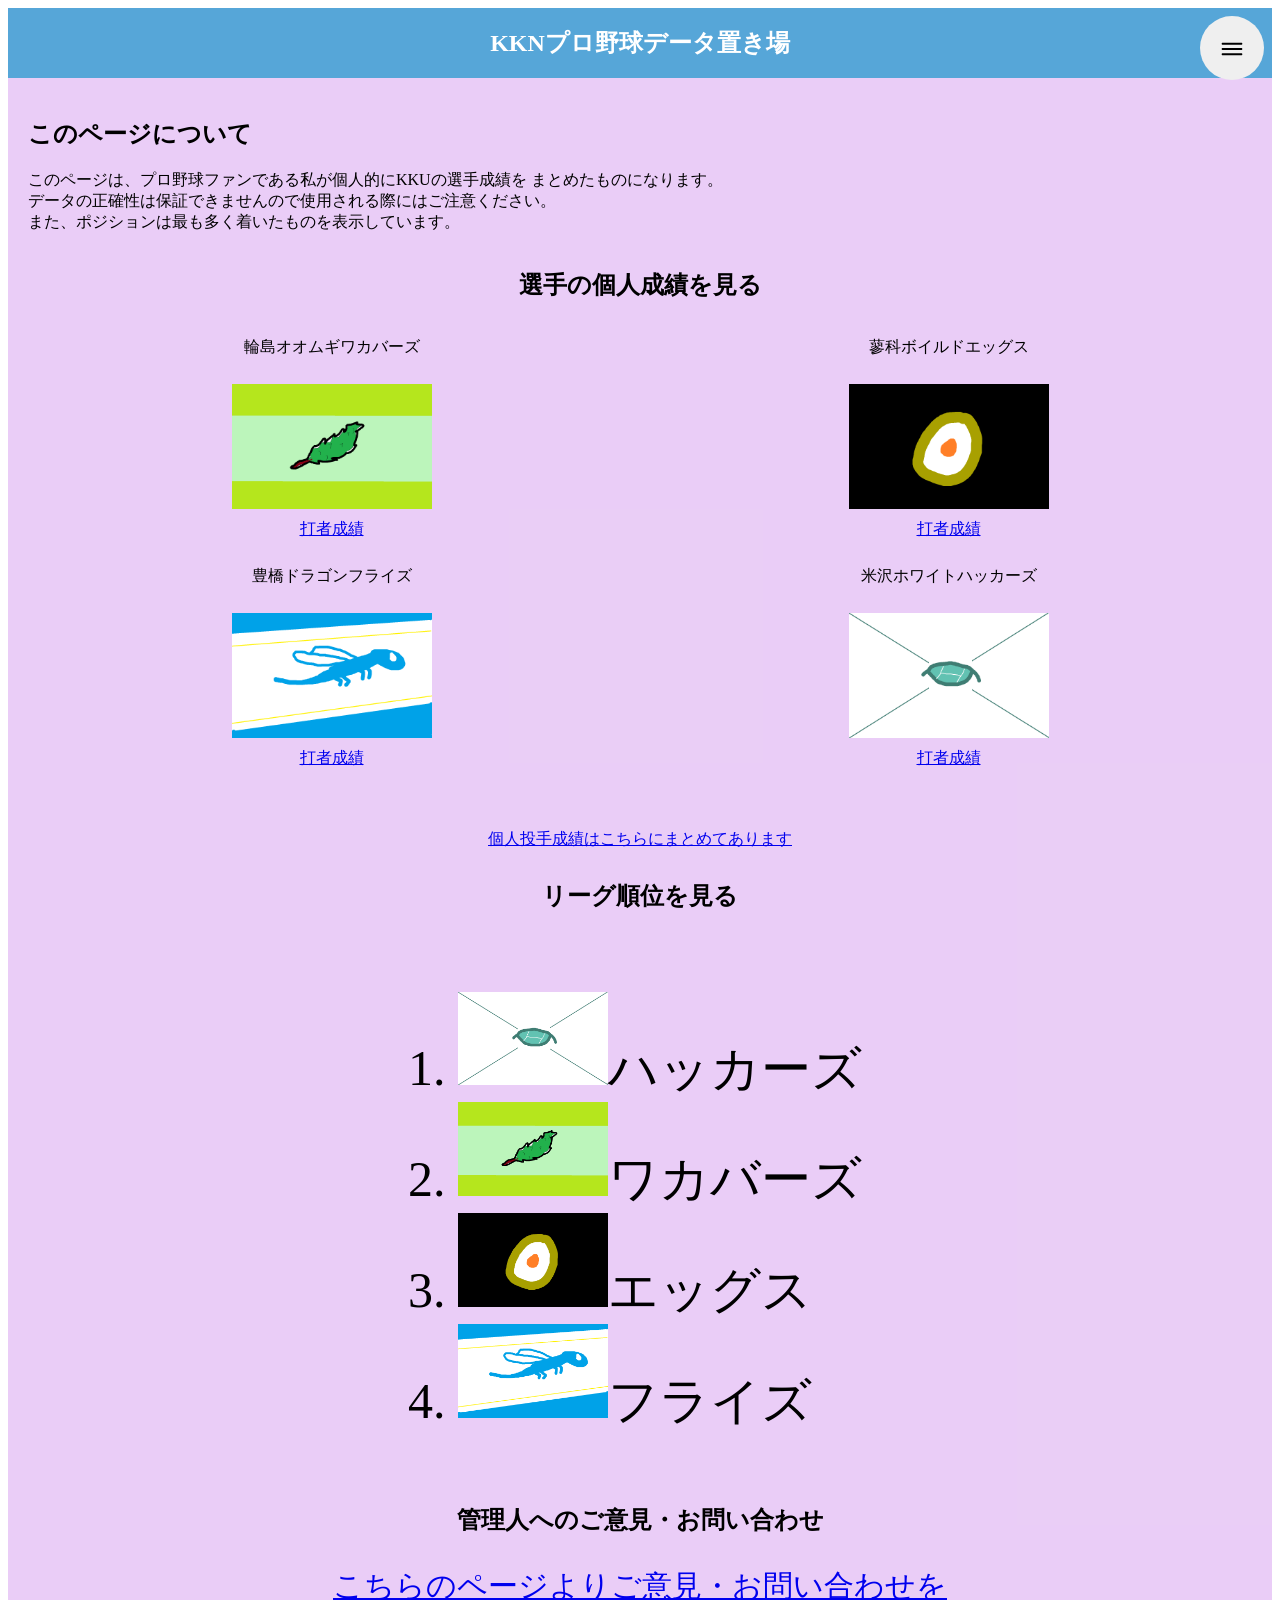
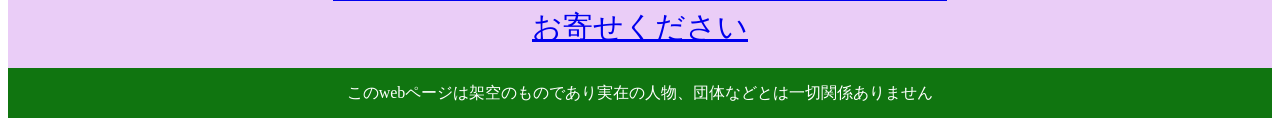
<file: index.html>
<!DOCTYPE html>
<html lang="ja">
<head>
  <meta charset="UTF-8">
  <meta name="viewport" content="width=device-width, initial-scale=1.0">
  <title>最終課題-0</title>
  <link rel="stylesheet" href="./CSS/style.css">
  <script src="./JS/script.js" defer></script>
</head>
<body>
  <section class="header">
    <h1 class="header-title">KKNプロ野球データ置き場</h1>
  </section>
  <div id="loading">
  <p>loading...</p>
</div>
<div id="loading-screen"></div>
  <section class="hero">
      <nav>
      <button id="menu-open" class="btn-menu">
        <svg height="24" viewBox="0 0 24 24" width="24" xmlns="http://www.w3.org/2000/svg">
          <title>メニューを開く</title>
          <path clip-rule="evenodd" d="m4.25 8c0-.41421.33579-.75.75-.75h14c.4142
          0 .75.33579.75.75s-.3358.75-.75.75h-14c-.41421
           0-.75-.33579-.75-.75zm0 4c0-.4142.33579-.75.75-.75h14c.4142
           0 .75.3358.75.75s-.3358.75-.75.75h-14c-.41421
            0-.75-.3358-.75-.75zm.75 3.25c-.41421 0-.75.3358-.75.75s.33579.75.75.75h14c.4142
            0 .75-.3358.75-.75s-.3358-.75-.75-.75z" fill-rule="evenodd"/>
        </svg>
      </button>
      <div id="menu-panel">
        <button id="menu-close" class="btn-menu">
          <svg height="24" viewBox="0 0 24 24" width="24" xmlns="http://www.w3.org/2000/svg">
            <title>メニューを閉じる</title>
            <path clip-rule="evenodd" d="m7.53033 6.46967c-.29289-.29289-.76777-.29289-1.06066
             0s-.29289.76777 0 1.06066l4.46963 4.46967-4.46963 4.4697c-.29289.2929-.29289.7677
              0 1.0606s.76777.2929 1.06066 0l4.46967-4.4696 4.4697 4.4696c.2929.2929.7677.2929
               1.0606 0s.2929-.7677 0-1.0606l-4.4696-4.4697 4.4696-4.46967c.2929-.29289.2929-.76777
                0-1.06066s-.7677-.29289-1.0606 0l-4.4697 4.46963z" fill-rule="evenodd"/>
          </svg>
        </button>
        <ul class="menu-list">
          <li><a href="#AAAAA">このページについて</a></li>
          <li><a href="#BBBBB">選手の個人成績を見る</a></li>
          <li><a href="#CCCCC">リーグ順位を見る</a></li>
          <li><a href="#DDDDD">管理人へのご意見・お問い合わせ</a></li>
        </ul>
      </div>
     </nav>
    <h1 class="hero-title" id="AAAAA">このページについて</h1>
    <p class="hero-text">このページは、プロ野球ファンである私が個人的にKKUの選手成績を
      まとめたものになります。<br>データの正確性は保証できませんので使用される際にはご注意ください。
      <br>また、ポジションは最も多く着いたものを表示しています。
    </p>
    <div class="kyuudan">
    <h1 class="kyuudan-title" id="BBBBB">選手の個人成績を見る</h1>
    <p id="kyuudan-name">輪島オオムギワカバーズ</p>
    <p id="kyuudan-name">蓼科ボイルドエッグス</p>
    <img id="kyuudan-hata" src="./IMG/オオムギワカバーズ.png" alt="ワカバーズ">
    <img id="kyuudan-hata" src="./IMG/ボイルドエッグス.png" alt="エッグス">
    <a id="kyuudan-link" href="./page1.html">打者成績</a>
    <a id="kyuudan-link" href="./page2.html">打者成績</a>
    <p id="kyuudan-name">豊橋ドラゴンフライズ</p>
    <p id="kyuudan-name">米沢ホワイトハッカーズ</p>
    <img id="kyuudan-hata" src="./IMG/ドラゴンフライズ.png" alt="フライズ">
    <img id="kyuudan-hata" src="./IMG/ホワイトハッカーズ.png" alt="ハッカーズ">
    <a id="kyuudan-link" href="./page3.html">打者成績</a>
    <a id="kyuudan-link" href="./page4.html">打者成績</a>
    <a id="toukyuu-link" href="./page5.html">個人投手成績はこちらにまとめてあります</a>
    </div>
    <div class="riigu">
      <h1 class="riigu-title" id="CCCCC">リーグ順位を見る</h1>
      <ol class="riigu-juni">
        <li><img id="riigu-hata" src="./IMG/ホワイトハッカーズ.png" alt="ハッカーズ">ハッカーズ</li>
        <li><img id="riigu-hata" src="./IMG/オオムギワカバーズ.png" alt="ワカバーズ">ワカバーズ</li>
        <li><img id="riigu-hata" src="./IMG/ボイルドエッグス.png" alt="エッグス">エッグス</li>
        <li><img id="riigu-hata" src="./IMG/ドラゴンフライズ.png" alt="フライズ">フライズ</li>
      </ol>
    </div>
    <div class="otoiawase">
      <h1 class="otoiawase-title" id="DDDDD">管理人へのご意見・お問い合わせ</h1>
      <a class="otoiawase-link" href="./page6.html">こちらのページよりご意見・お問い合わせを<br>お寄せください</a>
    </div>
  </section>
  <section class="footer">
    <p class="footer-text">この​webページは​架空の​ものであり実在の​人物、​団体などとは​一切関係​ありません</p>
  </section>
</body>
</html>
</file>
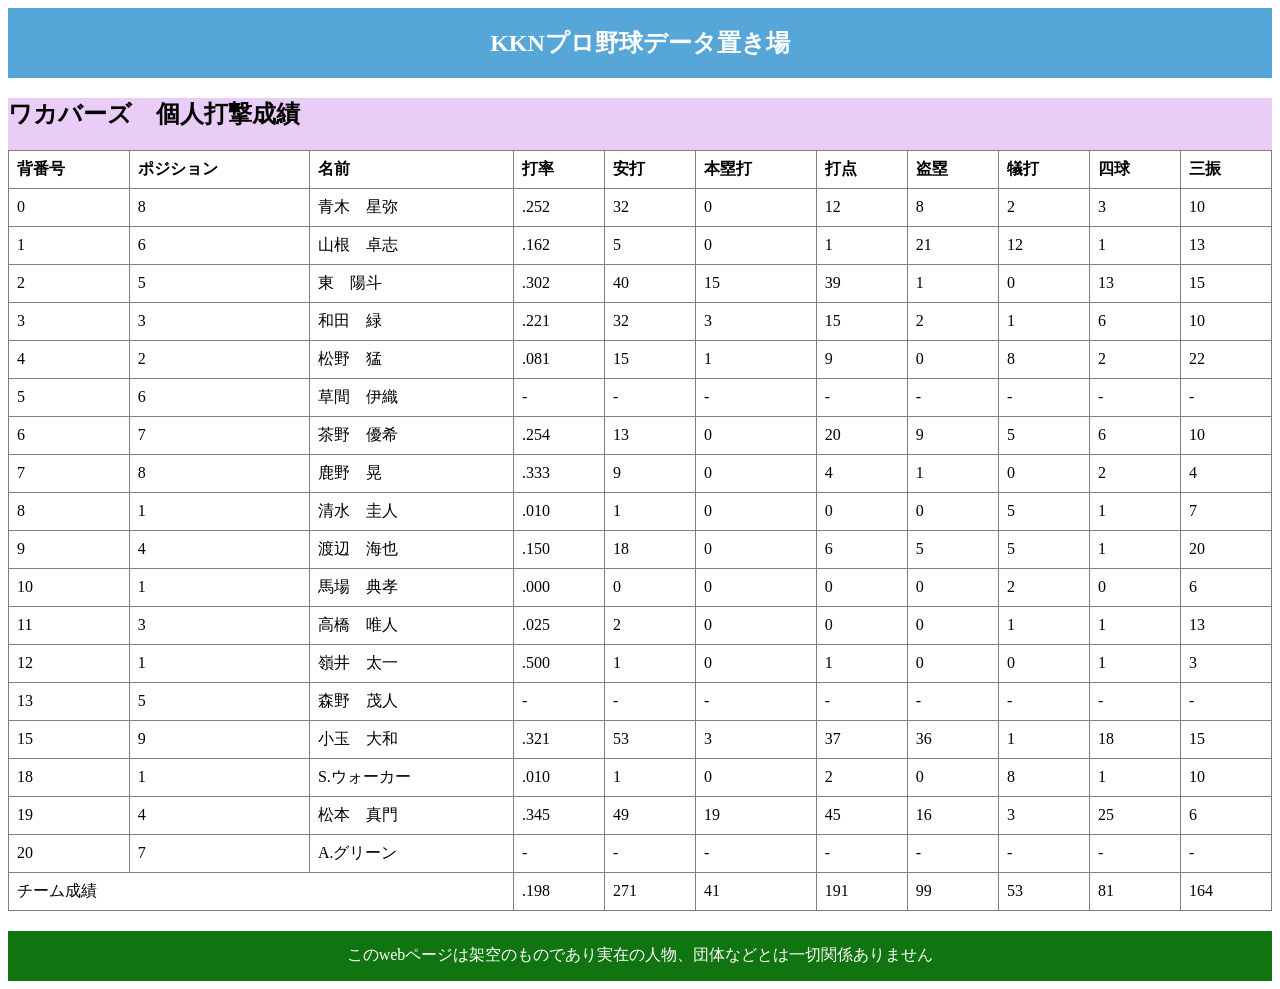
<file: page1.html>
<!DOCTYPE html>
<html lang="ja">
<head>
  <meta charset="UTF-8">
  <meta name="viewport" content="width=device-width, initial-scale=1.0">
  <title>最終課題-1</title>
  <link rel="stylesheet" href="./CSS/style1.css">
  <script src="./JS/script1.js" defer></script>
</head>
<body>
    <section class="header">
    <a class="jamp-main" href="./index.html">
    <h1 class="header-title">KKNプロ野球データ置き場</h1>
    </a>
  </section>
    <section class="hero">
      <h1 class="page1-title">ワカバーズ　個人打撃成績</h1>
      <table id="sort-hyou">
    <thead>
      <tr>
        <th id="th" data-sort="number">背番号</th>
        <th id="th" data-sort="number">ポジション</th>
        <th>名前</th>
        <th id="th" data-sort="number">打率</th>
        <th id="th" data-sort="number">安打</th>
        <th id="th" data-sort="number">本塁打</th>
        <th id="th" data-sort="number">打点</th>
        <th id="th" data-sort="number">盗塁</th>
        <th id="th" data-sort="number">犠打</th>
        <th id="th" data-sort="number">四球</th>
        <th id="th" data-sort="number">三振</th>
      </tr>
    </thead>
    <tbody>
      <tr>
        <td>0</td>
        <td>8</td>
        <td>青木　星弥</td>
        <td>.252</td>
        <td>32</td>
        <td>0</td>
        <td>12</td>
        <td>8</td>
        <td>2</td>
        <td>3</td>
        <td>10</td>
      </tr>
            <tr>
        <td>1</td>
        <td>6</td>
        <td>山根　卓志</td>
        <td>.162</td>
        <td>5</td>
        <td>0</td>
        <td>1</td>
        <td>21</td>
        <td>12</td>
        <td>1</td>
        <td>13</td>
      </tr>
            <tr>
        <td>2</td>
        <td>5</td>
        <td>東　陽斗</td>
        <td>.302</td>
        <td>40</td>
        <td>15</td>
        <td>39</td>
        <td>1</td>
        <td>0</td>
        <td>13</td>
        <td>15</td>
      </tr>
      <tr>
        <td>3</td>
        <td>3</td>
        <td>和田　緑</td>
        <td>.221</td>
        <td>32</td>
        <td>3</td>
        <td>15</td>
        <td>2</td>
        <td>1</td>
        <td>6</td>
        <td>10</td>
      </tr>
      <tr>
        <td>4</td>
        <td>2</td>
        <td>松野　猛</td>
        <td>.081</td>
        <td>15</td>
        <td>1</td>
        <td>9</td>
        <td>0</td>
        <td>8</td>
        <td>2</td>
        <td>22</td>
      </tr>
      <tr>
        <td>5</td>
        <td>6</td>
        <td>草間　伊織</td>
        <td>-</td>
        <td>-</td>
        <td>-</td>
        <td>-</td>
        <td>-</td>
        <td>-</td>
        <td>-</td>
        <td>-</td>
      </tr>
      <tr>
        <td>6</td>
        <td>7</td>
        <td>茶野　優希</td>
        <td>.254</td>
        <td>13</td>
        <td>0</td>
        <td>20</td>
        <td>9</td>
        <td>5</td>
        <td>6</td>
        <td>10</td>
      </tr>
        <tr>
        <td>7</td>
        <td>8</td>
        <td>鹿野　晃</td>
        <td>.333</td>
        <td>9</td>
        <td>0</td>
        <td>4</td>
        <td>1</td>
        <td>0</td>
        <td>2</td>
        <td>4</td>
      </tr>
      <tr>
        <td>8</td>
        <td>1</td>
        <td>清水　圭人</td>
        <td>.010</td>
        <td>1</td>
        <td>0</td>
        <td>0</td>
        <td>0</td>
        <td>5</td>
        <td>1</td>
        <td>7</td>
      </tr>
      <tr>
        <td>9</td>
        <td>4</td>
        <td>渡辺　海也</td>
        <td>.150</td>
        <td>18</td>
        <td>0</td>
        <td>6</td>
        <td>5</td>
        <td>5</td>
        <td>1</td>
        <td>20</td>
      </tr>
      <tr>
        <td>10</td>
        <td>1</td>
        <td>馬場　典孝</td>
        <td>.000</td>
        <td>0</td>
        <td>0</td>
        <td>0</td>
        <td>0</td>
        <td>2</td>
        <td>0</td>
        <td>6</td>
      </tr>
        <tr>
        <td>11</td>
        <td>3</td>
        <td>高橋　唯人</td>
        <td>.025</td>
        <td>2</td>
        <td>0</td>
        <td>0</td>
        <td>0</td>
        <td>1</td>
        <td>1</td>
        <td>13</td>
      </tr>
        <tr>
        <td>12</td>
        <td>1</td>
        <td>嶺井　太一</td>
        <td>.500</td>
        <td>1</td>
        <td>0</td>
        <td>1</td>
        <td>0</td>
        <td>0</td>
        <td>1</td>
        <td>3</td>
      </tr>
        <tr>
        <td>13</td>
        <td>5</td>
        <td>森野　茂人</td>
        <td>-</td>
        <td>-</td>
        <td>-</td>
        <td>-</td>
        <td>-</td>
        <td>-</td>
        <td>-</td>
        <td>-</td>
      </tr>
      <tr>
        <td>15</td>
        <td>9</td>
        <td>小玉　大和</td>
        <td>.321</td>
        <td>53</td>
        <td>3</td>
        <td>37</td>
        <td>36</td>
        <td>1</td>
        <td>18</td>
        <td>15</td>
      </tr>
      <tr>
        <td>18</td>
        <td>1</td>
        <td>S.ウォーカー</td>
        <td>.010</td>
        <td>1</td>
        <td>0</td>
        <td>2</td>
        <td>0</td>
        <td>8</td>
        <td>1</td>
        <td>10</td>
      </tr>
      <tr>
        <td>19</td>
        <td>4</td>
        <td>松本　真門</td>
        <td>.345</td>
        <td>49</td>
        <td>19</td>
        <td>45</td>
        <td>16</td>
        <td>3</td>
        <td>25</td>
        <td>6</td>
      </tr>
      <tr>
        <td>20</td>
        <td>7</td>
        <td>A.グリーン</td>
        <td>-</td>
        <td>-</td>
        <td>-</td>
        <td>-</td>
        <td>-</td>
        <td>-</td>
        <td>-</td>
        <td>-</td>
      </tr>
    </tbody>
    <tfoot>
      <tr class="total-row">
        <td colspan="3">チーム成績</td>
        <td id="avg-rate">-</td>
        <td id="sum-hits">-</td>
        <td id="sum-hr">-</td>
        <td id="sum-rbi">-</td>
        <td id="sum-sb">-</td>
        <td id="sum-sh">-</td>
        <td id="sum-bb">-</td>
        <td id="sum-so">-</td>
      </tr>
    </tfoot>
  </table>
  </section>
  <section class="footer">
    <p class="footer-text">この​webページは​架空の​ものであり実在の​人物、​団体などとは​一切関係​ありません</p>
  </section>
</body>
</html>
</file>
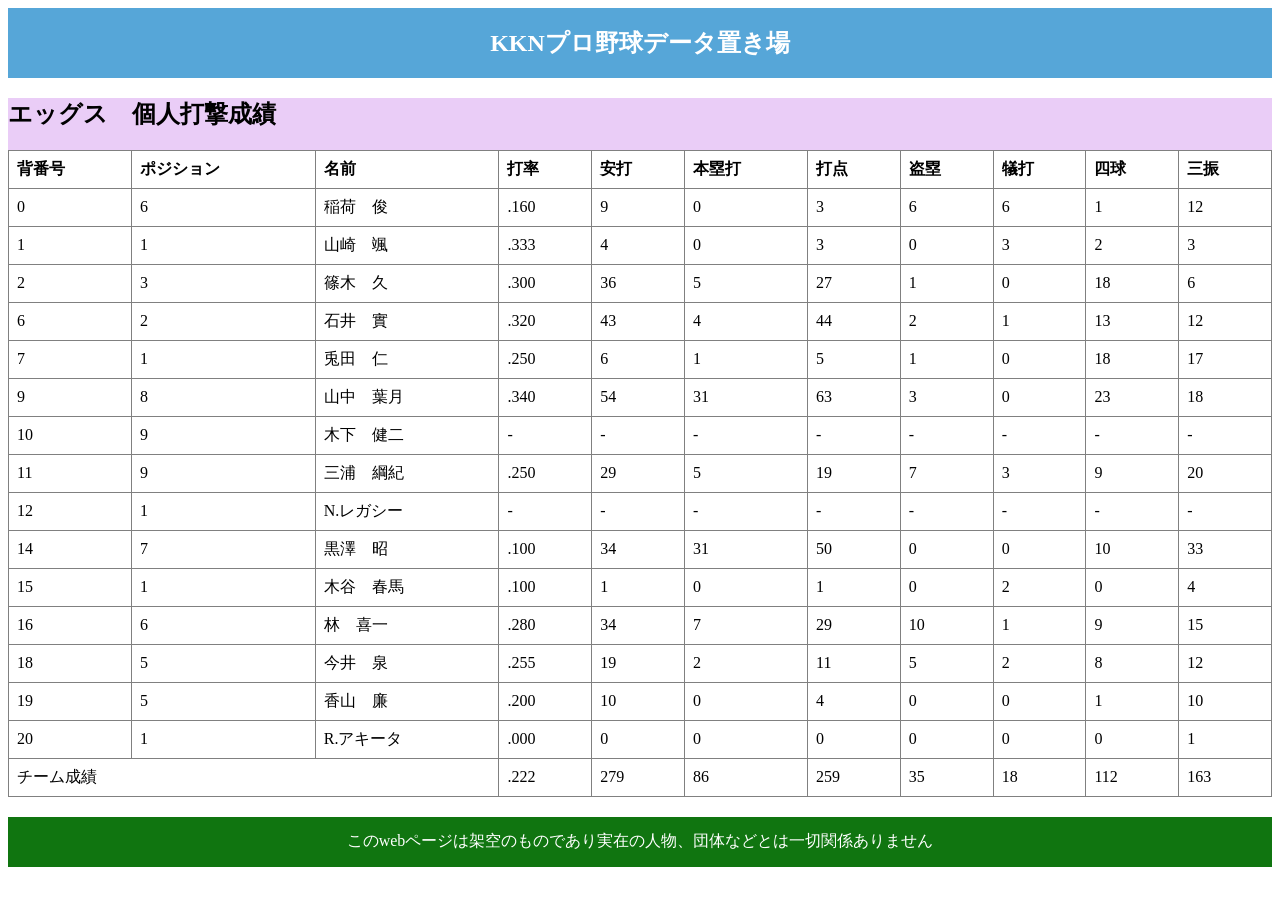
<file: page2.html>
<!DOCTYPE html>
<html lang="ja">
<head>
  <meta charset="UTF-8">
  <meta name="viewport" content="width=device-width, initial-scale=1.0">
  <title>最終課題-2</title>
  <link rel="stylesheet" href="./CSS/style1.css">
  <script src="./JS/script1.js" defer></script>
</head>
<body>
    <section class="header">
    <a class="jamp-main" href="./index.html">
    <h1 class="header-title">KKNプロ野球データ置き場</h1>
    </a>
  </section>
    <section class="hero">
      <h1 class="page1-title">エッグス　個人打撃成績</h1>
    <table id="sort-hyou">
    <thead>
      <tr>
        <th id="th" data-sort="number">背番号</th>
        <th id="th" data-sort="number">ポジション</th>
        <th>名前</th>
        <th id="th" data-sort="number">打率</th>
        <th id="th" data-sort="number">安打</th>
        <th id="th" data-sort="number">本塁打</th>
        <th id="th" data-sort="number">打点</th>
        <th id="th" data-sort="number">盗塁</th>
        <th id="th" data-sort="number">犠打</th>
        <th id="th" data-sort="number">四球</th>
        <th id="th" data-sort="number">三振</th>
      </tr>
    </thead>
    <tbody>
      <tr>
        <td>0</td>
        <td>6</td>
        <td>稲荷　俊</td>
        <td>.160</td>
        <td>9</td>
        <td>0</td>
        <td>3</td>
        <td>6</td>
        <td>6</td>
        <td>1</td>
        <td>12</td>
      </tr>
      <tr>
        <td>1</td>
        <td>1</td>
        <td>山崎　颯</td>
        <td>.333</td>
        <td>4</td>
        <td>0</td>
        <td>3</td>
        <td>0</td>
        <td>3</td>
        <td>2</td>
        <td>3</td>
      </tr>
      <tr>
        <td>2</td>
        <td>3</td>
        <td>篠木　久</td>
        <td>.300</td>
        <td>36</td>
        <td>5</td>
        <td>27</td>
        <td>1</td>
        <td>0</td>
        <td>18</td>
        <td>6</td>
      </tr>
      <tr>
        <td>6</td>
        <td>2</td>
        <td>石井　實</td>
        <td>.320</td>
        <td>43</td>
        <td>4</td>
        <td>44</td>
        <td>2</td>
        <td>1</td>
        <td>13</td>
        <td>12</td>
      </tr>
      <tr>
        <td>7</td>
        <td>1</td>
        <td>兎田　仁</td>
        <td>.250</td>
        <td>6</td>
        <td>1</td>
        <td>5</td>
        <td>1</td>
        <td>0</td>
        <td>18</td>
        <td>17</td>
      </tr>
      <tr>
        <td>9</td>
        <td>8</td>
        <td>山中　葉月</td>
        <td>.340</td>
        <td>54</td>
        <td>31</td>
        <td>63</td>
        <td>3</td>
        <td>0</td>
        <td>23</td>
        <td>18</td>
      </tr>
      <tr>
        <td>10</td>
        <td>9</td>
        <td>木下　健二</td>
        <td>-</td>
        <td>-</td>
        <td>-</td>
        <td>-</td>
        <td>-</td>
        <td>-</td>
        <td>-</td>
        <td>-</td>
      </tr>
      <tr>
        <td>11</td>
        <td>9</td>
        <td>三浦　綱紀</td>
        <td>.250</td>
        <td>29</td>
        <td>5</td>
        <td>19</td>
        <td>7</td>
        <td>3</td>
        <td>9</td>
        <td>20</td>
      </tr>
      <tr>
        <td>12</td>
        <td>1</td>
        <td>N.レガシー</td>
        <td>-</td>
        <td>-</td>
        <td>-</td>
        <td>-</td>
        <td>-</td>
        <td>-</td>
        <td>-</td>
        <td>-</td>
      </tr>
      <tr>
        <td>14</td>
        <td>7</td>
        <td>黒澤　昭</td>
        <td>.100</td>
        <td>34</td>
        <td>31</td>
        <td>50</td>
        <td>0</td>
        <td>0</td>
        <td>10</td>
        <td>33</td>
      </tr>
        <tr>
        <td>15</td>
        <td>1</td>
        <td>木谷　春馬</td>
        <td>.100</td>
        <td>1</td>
        <td>0</td>
        <td>1</td>
        <td>0</td>
        <td>2</td>
        <td>0</td>
        <td>4</td>
      </tr>
      <tr>
        <td>16</td>
        <td>6</td>
        <td>林　喜一</td>
        <td>.280</td>
        <td>34</td>
        <td>7</td>
        <td>29</td>
        <td>10</td>
        <td>1</td>
        <td>9</td>
        <td>15</td>
      </tr>
      <tr>
        <td>18</td>
        <td>5</td>
        <td>今井　泉</td>
        <td>.255</td>
        <td>19</td>
        <td>2</td>
        <td>11</td>
        <td>5</td>
        <td>2</td>
        <td>8</td>
        <td>12</td>
      </tr>
      <tr>
        <td>19</td>
        <td>5</td>
        <td>香山　廉</td>
        <td>.200</td>
        <td>10</td>
        <td>0</td>
        <td>4</td>
        <td>0</td>
        <td>0</td>
        <td>1</td>
        <td>10</td>
      </tr>
      <tr>
        <td>20</td>
        <td>1</td>
        <td>R.アキータ</td>
        <td>.000</td>
        <td>0</td>
        <td>0</td>
        <td>0</td>
        <td>0</td>
        <td>0</td>
        <td>0</td>
        <td>1</td>
      </tr>
    </tbody>
    <tfoot>
      <tr class="total-row">
        <td colspan="3">チーム成績</td>
        <td id="avg-rate">-</td>
        <td id="sum-hits">-</td>
        <td id="sum-hr">-</td>
        <td id="sum-rbi">-</td>
        <td id="sum-sb">-</td>
        <td id="sum-sh">-</td>
        <td id="sum-bb">-</td>
        <td id="sum-so">-</td>
      </tr>
    </tfoot>
  </table>
  </section>
  <section class="footer">
    <p class="footer-text">この​webページは​架空の​ものであり実在の​人物、​団体などとは​一切関係​ありません</p>
  </section>
</body>
</html>
</file>
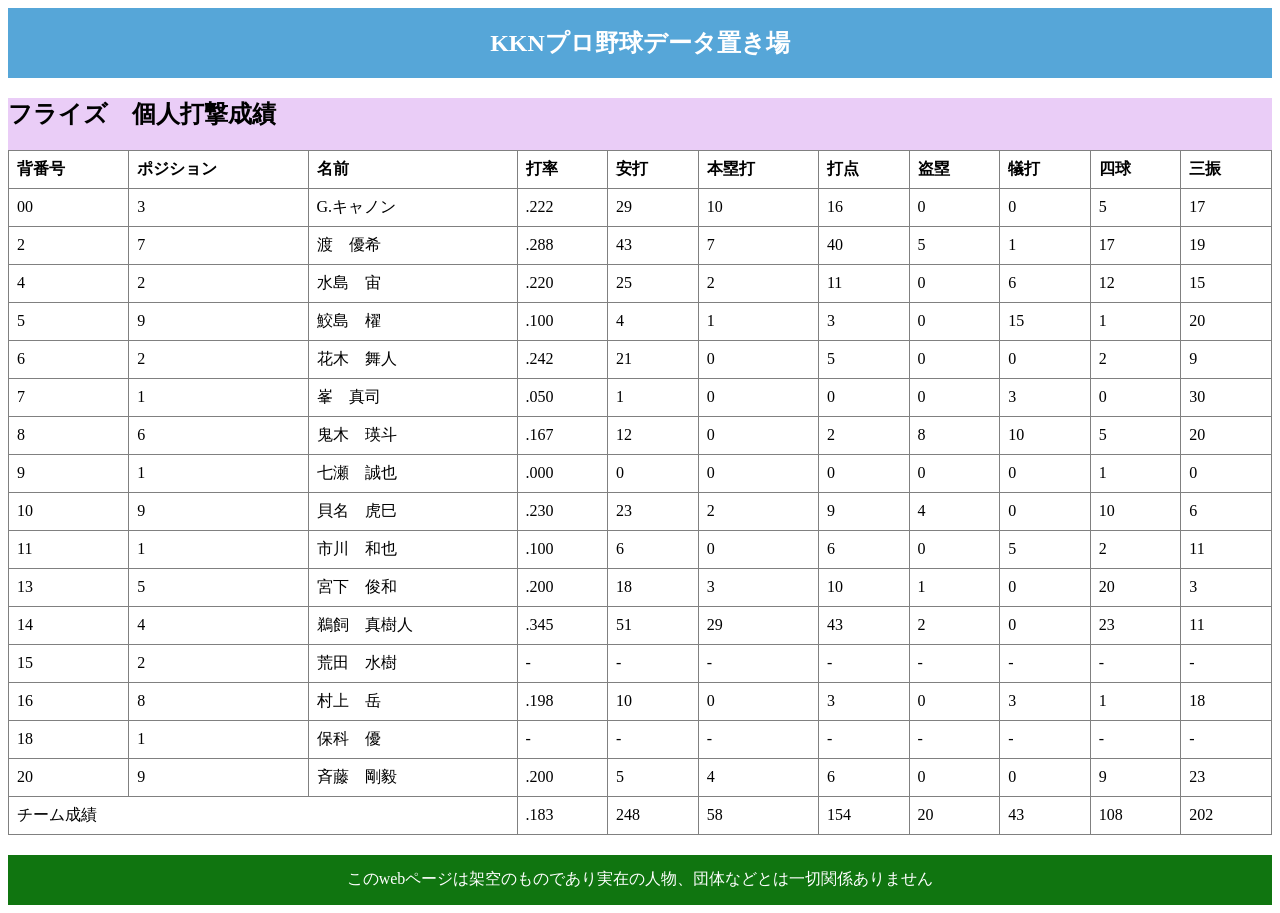
<file: page3.html>
<!DOCTYPE html>
<html lang="ja">
<head>
  <meta charset="UTF-8">
  <meta name="viewport" content="width=device-width, initial-scale=1.0">
  <title>最終課題-3</title>
  <link rel="stylesheet" href="./CSS/style1.css">
  <script src="./JS/script1.js" defer></script>
</head>
<body>
    <section class="header">
    <a class="jamp-main" href="./index.html">
    <h1 class="header-title">KKNプロ野球データ置き場</h1>
    </a>
  </section>
    <section class="hero">
      <h1 class="page1-title">フライズ　個人打撃成績</h1>
    <table id="sort-hyou">
    <thead>
      <tr>
        <th id="th" data-sort="number">背番号</th>
        <th id="th" data-sort="number">ポジション</th>
        <th>名前</th>
        <th id="th" data-sort="number">打率</th>
        <th id="th" data-sort="number">安打</th>
        <th id="th" data-sort="number">本塁打</th>
        <th id="th" data-sort="number">打点</th>
        <th id="th" data-sort="number">盗塁</th>
        <th id="th" data-sort="number">犠打</th>
        <th id="th" data-sort="number">四球</th>
        <th id="th" data-sort="number">三振</th>
      </tr>
    </thead>
    <tbody>
      <tr>
        <td>00</td>
        <td>3</td>
        <td>G.キャノン</td>
        <td>.222</td>
        <td>29</td>
        <td>10</td>
        <td>16</td>
        <td>0</td>
        <td>0</td>
        <td>5</td>
        <td>17</td>
      </tr>
      <tr>
        <td>2</td>
        <td>7</td>
        <td>渡　優希</td>
        <td>.288</td>
        <td>43</td>
        <td>7</td>
        <td>40</td>
        <td>5</td>
        <td>1</td>
        <td>17</td>
        <td>19</td>
      </tr>
      <tr>
        <td>4</td>
        <td>2</td>
        <td>水島　宙</td>
        <td>.220</td>
        <td>25</td>
        <td>2</td>
        <td>11</td>
        <td>0</td>
        <td>6</td>
        <td>12</td>
        <td>15</td>
        </tr>
        <tr>
        <td>5</td>
        <td>9</td>
        <td>鮫島　櫂</td>
        <td>.100</td>
        <td>4</td>
        <td>1</td>
        <td>3</td>
        <td>0</td>
        <td>15</td>
        <td>1</td>
        <td>20</td>
        </tr>
        <tr>
        <td>6</td>
        <td>2</td>
        <td>花木　舞人</td>
        <td>.242</td>
        <td>21</td>
        <td>0</td>
        <td>5</td>
        <td>0</td>
        <td>0</td>
        <td>2</td>
        <td>9</td>
      </tr>
      <tr>
        <td>7</td>
        <td>1</td>
        <td>峯　真司</td>
        <td>.050</td>
        <td>1</td>
        <td>0</td>
        <td>0</td>
        <td>0</td>
        <td>3</td>
        <td>0</td>
        <td>30</td>
      </tr>
      <tr>
        <td>8</td>
        <td>6</td>
        <td>鬼木　瑛斗</td>
        <td>.167</td>
        <td>12</td>
        <td>0</td>
        <td>2</td>
        <td>8</td>
        <td>10</td>
        <td>5</td>
        <td>20</td>
      </tr>
      <tr>
        <td>9</td>
        <td>1</td>
        <td>七瀬　誠也</td>
        <td>.000</td>
        <td>0</td>
        <td>0</td>
        <td>0</td>
        <td>0</td>
        <td>0</td>
        <td>1</td>
        <td>0</td>
      </tr>
      <tr>
        <td>10</td>
        <td>9</td>
        <td>貝名　虎巳</td>
        <td>.230</td>
        <td>23</td>
        <td>2</td>
        <td>9</td>
        <td>4</td>
        <td>0</td>
        <td>10</td>
        <td>6</td>
      </tr>
      <tr>
        <td>11</td>
        <td>1</td>
        <td>市川　和也</td>
        <td>.100</td>
        <td>6</td>
        <td>0</td>
        <td>6</td>
        <td>0</td>
        <td>5</td>
        <td>2</td>
        <td>11</td>
      </tr>
      <tr>
        <td>13</td>
        <td>5</td>
        <td>宮下　俊和</td>
        <td>.200</td>
        <td>18</td>
        <td>3</td>
        <td>10</td>
        <td>1</td>
        <td>0</td>
        <td>20</td>
        <td>3</td>
      </tr>
      <tr>
        <td>14</td>
        <td>4</td>
        <td>鵜飼　真樹人</td>
        <td>.345</td>
        <td>51</td>
        <td>29</td>
        <td>43</td>
        <td>2</td>
        <td>0</td>
        <td>23</td>
        <td>11</td>
      </tr>
      <tr>
        <td>15</td>
        <td>2</td>
        <td>荒田　水樹</td>
        <td>-</td>
        <td>-</td>
        <td>-</td>
        <td>-</td>
        <td>-</td>
        <td>-</td>
        <td>-</td>
        <td>-</td>
      </tr>
      <tr>
        <td>16</td>
        <td>8</td>
        <td>村上　岳</td>
        <td>.198</td>
        <td>10</td>
        <td>0</td>
        <td>3</td>
        <td>0</td>
        <td>3</td>
        <td>1</td>
        <td>18</td>
      </tr>
      <tr>
        <td>18</td>
        <td>1</td>
        <td>保科　優</td>
        <td>-</td>
        <td>-</td>
        <td>-</td>
        <td>-</td>
        <td>-</td>
        <td>-</td>
        <td>-</td>
        <td>-</td>
      </tr>
      <tr>
        <td>20</td>
        <td>9</td>
        <td>斉藤　剛毅</td>
        <td>.200</td>
        <td>5</td>
        <td>4</td>
        <td>6</td>
        <td>0</td>
        <td>0</td>
        <td>9</td>
        <td>23</td>
      </tr>
    </tbody>
    <tfoot>
      <tr class="total-row">
        <td colspan="3">チーム成績</td>
        <td id="avg-rate">-</td>
        <td id="sum-hits">-</td>
        <td id="sum-hr">-</td>
        <td id="sum-rbi">-</td>
        <td id="sum-sb">-</td>
        <td id="sum-sh">-</td>
        <td id="sum-bb">-</td>
        <td id="sum-so">-</td>
      </tr>
    </tfoot>
  </table>
  </section>
  <section class="footer">
    <p class="footer-text">この​webページは​架空の​ものであり実在の​人物、​団体などとは​一切関係​ありません</p>
  </section>
</body>
</html>
</file>
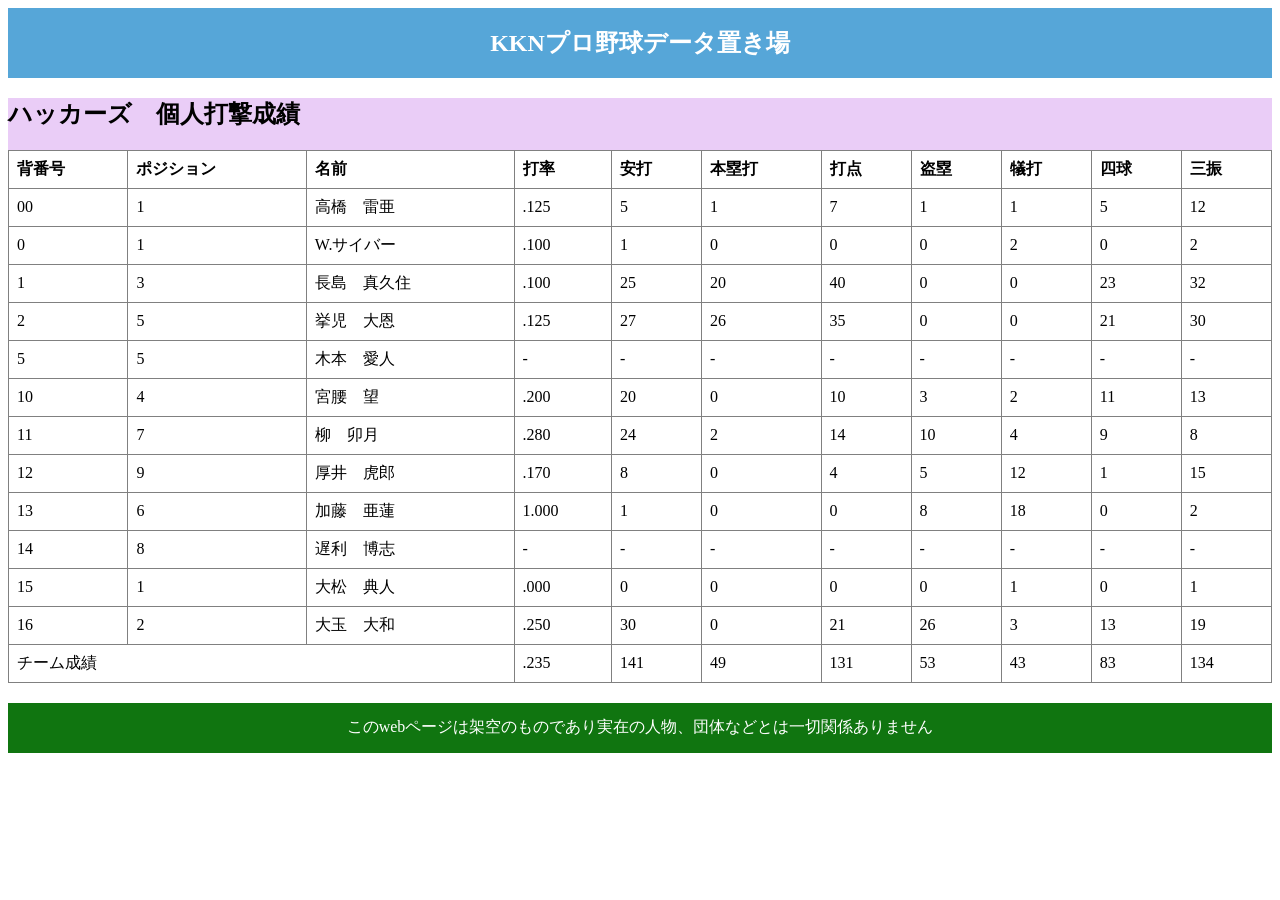
<file: page4.html>
<!DOCTYPE html>
<html lang="ja">
<head>
  <meta charset="UTF-8">
  <meta name="viewport" content="width=device-width, initial-scale=1.0">
  <title>最終課題-4</title>
  <link rel="stylesheet" href="./CSS/style1.css">
  <script src="./JS/script1.js" defer></script>
</head>
<body>
    <section class="header">
    <a class="jamp-main" href="./index.html">
    <h1 class="header-title">KKNプロ野球データ置き場</h1>
    </a>
  </section>
    <section class="hero">
      <h1 class="page1-title">ハッカーズ　個人打撃成績</h1>
    <table id="sort-hyou">
    <thead>
      <tr>
        <th id="th" data-sort="number">背番号</th>
        <th id="th" data-sort="number">ポジション</th>
        <th>名前</th>
        <th id="th" data-sort="number">打率</th>
        <th id="th" data-sort="number">安打</th>
        <th id="th" data-sort="number">本塁打</th>
        <th id="th" data-sort="number">打点</th>
        <th id="th" data-sort="number">盗塁</th>
        <th id="th" data-sort="number">犠打</th>
        <th id="th" data-sort="number">四球</th>
        <th id="th" data-sort="number">三振</th>
      </tr>
    </thead>
    <tbody>
      <tr>
        <td>00</td>
        <td>1</td>
        <td>高橋　雷亜</td>
        <td>.125</td>
        <td>5</td>
        <td>1</td>
        <td>7</td>
        <td>1</td>
        <td>1</td>
        <td>5</td>
        <td>12</td>
      </tr>
      <tr>
        <td>0</td>
        <td>1</td>
        <td>W.サイバー</td>
        <td>.100</td>
        <td>1</td>
        <td>0</td>
        <td>0</td>
        <td>0</td>
        <td>2</td>
        <td>0</td>
        <td>2</td>
      </tr>
      <tr>
        <td>1</td>
        <td>3</td>
        <td>長島　真久住</td>
        <td>.100</td>
        <td>25</td>
        <td>20</td>
        <td>40</td>
        <td>0</td>
        <td>0</td>
        <td>23</td>
        <td>32</td>
      </tr>
      <tr>
        <td>2</td>
        <td>5</td>
        <td>挙児　大恩</td>
        <td>.125</td>
        <td>27</td>
        <td>26</td>
        <td>35</td>
        <td>0</td>
        <td>0</td>
        <td>21</td>
        <td>30</td>
      </tr>
      <tr>
        <td>5</td>
        <td>5</td>
        <td>木本　愛人</td>
        <td>-</td>
        <td>-</td>
        <td>-</td>
        <td>-</td>
        <td>-</td>
        <td>-</td>
        <td>-</td>
        <td>-</td>
      </tr>
      <tr>
        <td>10</td>
        <td>4</td>
        <td>宮腰　望</td>
        <td>.200</td>
        <td>20</td>
        <td>0</td>
        <td>10</td>
        <td>3</td>
        <td>2</td>
        <td>11</td>
        <td>13</td>
      </tr>
      <tr>
        <td>11</td>
        <td>7</td>
        <td>柳　卯月</td>
        <td>.280</td>
        <td>24</td>
        <td>2</td>
        <td>14</td>
        <td>10</td>
        <td>4</td>
        <td>9</td>
        <td>8</td>
      </tr>
      <tr>
        <td>12</td>
        <td>9</td>
        <td>厚井　虎郎</td>
        <td>.170</td>
        <td>8</td>
        <td>0</td>
        <td>4</td>
        <td>5</td>
        <td>12</td>
        <td>1</td>
        <td>15</td>
      </tr>
      <tr>
        <td>13</td>
        <td>6</td>
        <td>加藤　亜蓮</td>
        <td>1.000</td>
        <td>1</td>
        <td>0</td>
        <td>0</td>
        <td>8</td>
        <td>18</td>
        <td>0</td>
        <td>2</td>
      </tr>
      <tr>
        <td>14</td>
        <td>8</td>
        <td>遅利　博志</td>
        <td>-</td>
        <td>-</td>
        <td>-</td>
        <td>-</td>
        <td>-</td>
        <td>-</td>
        <td>-</td>
        <td>-</td>
      </tr>
      <tr>
        <td>15</td>
        <td>1</td>
        <td>大松　典人</td>
        <td>.000</td>
        <td>0</td>
        <td>0</td>
        <td>0</td>
        <td>0</td>
        <td>1</td>
        <td>0</td>
        <td>1</td>
      </tr>
      <tr>
        <td>16</td>
        <td>2</td>
        <td>大玉　大和</td>
        <td>.250</td>
        <td>30</td>
        <td>0</td>
        <td>21</td>
        <td>26</td>
        <td>3</td>
        <td>13</td>
        <td>19</td>
      </tr>
    </tbody>
    <tfoot>
      <tr class="total-row">
        <td colspan="3">チーム成績</td>
        <td id="avg-rate">-</td>
        <td id="sum-hits">-</td>
        <td id="sum-hr">-</td>
        <td id="sum-rbi">-</td>
        <td id="sum-sb">-</td>
        <td id="sum-sh">-</td>
        <td id="sum-bb">-</td>
        <td id="sum-so">-</td>
      </tr>
    </tfoot>
  </table>
  </section>
  <section class="footer">
    <p class="footer-text">この​webページは​架空の​ものであり実在の​人物、​団体などとは​一切関係​ありません</p>
  </section>
</body>
</html>
</file>
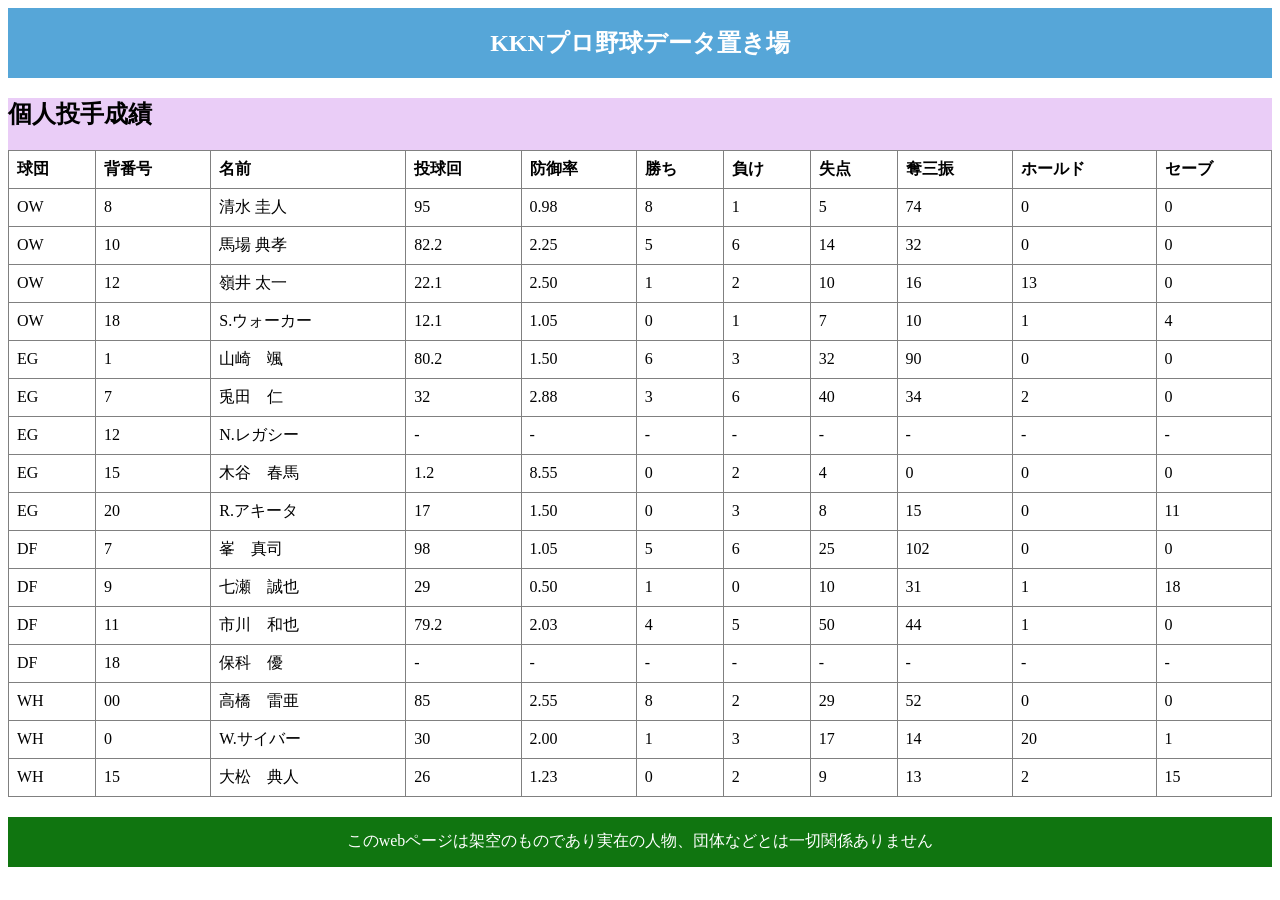
<file: page5.html>
<!DOCTYPE html>
<html lang="ja">
<head>
  <meta charset="UTF-8">
  <meta name="viewport" content="width=device-width, initial-scale=1.0">
  <title>最終課題-5</title>
  <link rel="stylesheet" href="./CSS/style1.css">
  <script src="./JS/script1.js" defer></script>
</head>
<body>
  <section class="header">
    <a class="jamp-main" href="./index.html">
      <h1 class="header-title">KKNプロ野球データ置き場</h1>
    </a>
  </section>

  <section class="hero">
    <h1 class="page1-title">個人投手成績</h1>
    <table id="sort-hyou">
      <thead>
        <tr>
          <th>球団</th>
          <th id="th" data-sort="number">背番号</th>
          <th>名前</th>
          <th id="th" data-sort="number">投球回</th>
          <th id="th" data-sort="number">防御率</th>
          <th id="th" data-sort="number">勝ち</th>
          <th id="th" data-sort="number">負け</th>
          <th id="th" data-sort="number">失点</th>
          <th id="th" data-sort="number">奪三振</th>
          <th id="th" data-sort="number">ホールド</th>
          <th id="th" data-sort="number">セーブ</th>
        </tr>
      </thead>
      <tbody>
        <tr>
          <td>OW</td>
          <td>8</td>
          <td>清水 圭人</td>
          <td>95</td>
          <td>0.98</td>
          <td>8</td>
          <td>1</td>
          <td>5</td>
          <td>74</td>
          <td>0</td>
          <td>0</td>
        </tr>
        <tr>
          <td>OW</td>
          <td>10</td>
          <td>馬場 典孝</td>
          <td>82.2</td>
          <td>2.25</td>
          <td>5</td>
          <td>6</td>
          <td>14</td>
          <td>32</td>
          <td>0</td>
          <td>0</td>
        </tr>
        <tr>
          <td>OW</td>
          <td>12</td>
          <td>嶺井 太一</td>
          <td>22.1</td>
          <td>2.50</td>
          <td>1</td>
          <td>2</td>
          <td>10</td>
          <td>16</td>
          <td>13</td>
          <td>0</td>
        </tr>
        <tr>
          <td>OW</td>
          <td>18</td>
          <td>S.ウォーカー</td>
          <td>12.1</td>
          <td>1.05</td>
          <td>0</td>
          <td>1</td>
          <td>7</td>
          <td>10</td>
          <td>1</td>
          <td>4</td>
        </tr>
        <tr>
        <td>EG</td>
          <td>1</td>
          <td>山崎　颯</td>
          <td>80.2</td>
          <td>1.50</td>
          <td>6</td>
          <td>3</td>
          <td>32</td>
          <td>90</td>
          <td>0</td>
          <td>0</td>
        </tr>
        <tr>
        <td>EG</td>
          <td>7</td>
          <td>兎田　仁</td>
          <td>32</td>
          <td>2.88</td>
          <td>3</td>
          <td>6</td>
          <td>40</td>
          <td>34</td>
          <td>2</td>
          <td>0</td>
        </tr>
        <tr>
        <td>EG</td>
          <td>12</td>
          <td>N.レガシー</td>
          <td>-</td>
          <td>-</td>
          <td>-</td>
          <td>-</td>
          <td>-</td>
          <td>-</td>
          <td>-</td>
          <td>-</td>
        </tr>
        <tr>
        <td>EG</td>
          <td>15</td>
          <td>木谷　春馬</td>
          <td>1.2</td>
          <td>8.55</td>
          <td>0</td>
          <td>2</td>
          <td>4</td>
          <td>0</td>
          <td>0</td>
          <td>0</td>
        </tr>
        <tr>
        <td>EG</td>
          <td>20</td>
          <td>R.アキータ</td>
          <td>17</td>
          <td>1.50</td>
          <td>0</td>
          <td>3</td>
          <td>8</td>
          <td>15</td>
          <td>0</td>
          <td>11</td>
        </tr>
        <tr>
        <td>DF</td>
        <td>7</td>
        <td>峯　真司</td>
        <td>98</td>
        <td>1.05</td>
        <td>5</td>
        <td>6</td>
        <td>25</td>
        <td>102</td>
        <td>0</td>
        <td>0</td>
      </tr>
      <tr>
        <td>DF</td>
        <td>9</td>
        <td>七瀬　誠也</td>
        <td>29</td>
        <td>0.50</td>
        <td>1</td>
        <td>0</td>
        <td>10</td>
        <td>31</td>
        <td>1</td>
        <td>18</td>
      </tr>
      <tr>
        <td>DF</td>
        <td>11</td>
        <td>市川　和也</td>
        <td>79.2</td>
        <td>2.03</td>
        <td>4</td>
        <td>5</td>
        <td>50</td>
        <td>44</td>
        <td>1</td>
        <td>0</td>
      </tr>
      <tr>
        <td>DF</td>
        <td>18</td>
        <td>保科　優</td>
        <td>-</td>
        <td>-</td>
        <td>-</td>
        <td>-</td>
        <td>-</td>
        <td>-</td>
        <td>-</td>
        <td>-</td>
      </tr>
      <tr>
        <td>WH</td>
        <td>00</td>
        <td> 高橋　雷亜</td>
        <td>85</td>
        <td>2.55</td>
        <td>8</td>
        <td>2</td>
        <td>29</td>
        <td>52</td>
        <td>0</td>
        <td>0</td>
      </tr>
      <tr>
        <td>WH</td>
        <td>0</td>
        <td>W.サイバー</td>
        <td>30</td>
        <td>2.00</td>
        <td>1</td>
        <td>3</td>
        <td>17</td>
        <td>14</td>
        <td>20</td>
        <td>1</td>
      </tr>
      <tr>
        <td>WH</td>
        <td>15</td>
        <td>大松　典人</td>
        <td>26</td>
        <td>1.23</td>
        <td>0</td>
        <td>2</td>
        <td>9</td>
        <td>13</td>
        <td>2</td>
        <td>15</td>
      </tr>
      </tbody>
    </table>
  </section>
<section class="footer">
    <p class="footer-text">この​webページは​架空の​ものであり実在の​人物、​団体などとは​一切関係​ありません</p>
  </section>
</body>
</html>
</file>
<file: CSS/style.css>
#loading {
  background-color: #ddd;
  position: fixed;
  z-index: 9999;
  inset: 0;
  display: grid;
  place-items: center;
}
#loading-screen {
  background-color: #8fca8f;
  position: fixed;
  inset: 0;
  z-index: 9998;
  transform: translateY(100vh);
}
#loading p {
  font-size: 2rem;
}
.is-loaded {
  pointer-events: none;
}
.header {
  display: flex;
  justify-content: center;
  align-items: center; 
  height: 70px;
  background-color: rgb(86, 166, 216);
  color: white;
}
.hero {
  background: rgba(192, 105, 229, 0.329);
  padding: 20px;
}
.btn-menu{
  position: fixed;
  right: 1rem;
  top: 1rem;
  z-index: 4;
  padding: .5rem 1rem;
  border: 1px solid var(--brown);
  border-radius: 50%;
  height: 4rem;
  width: 4rem;
  transition: .4s;
}
.btn-menu svg{
  fill: var(--brown);
  margin-top: .25rem;
  height: 2rem;
  width: 2rem;
}
#menu-close{
  border: 1px solid var(--light-green);
}
#menu-panel{
  position: fixed;
  background: olive;
  top: 0;
  right: 0;
  z-index: 999;
  padding: 8rem 2rem 2rem;
  width: max(32vw, 20rem);
  height: 100vh;
  box-shadow: 0 0 2rem var(--brown);
  font-family: var(--oswald-font);
  translate: 100vw;
}
.menu-list{
  list-style: none;
}
.menu-list li{
  margin: 1.5rem 0;
  opacity: 0;
}
.menu-list a{
  color: var(--light-green);
  text-decoration: none;
  font-size: 2rem;
}
.hero .kyuudan {
  display: grid;
  grid-template-columns: repeat(2, 1fr); 
  gap: 10px;
  justify-items: center; 
  align-items: center;
}
#kyuudan-name {
  font-weight: 500;
}
#kyuudan-hata {
  width: 200px;
}
.kyuudan-title {
  grid-column: 1 / 3;
  margin-bottom: 10px;
}
#toukyuu-link {
  grid-column: 1 / 3;
  margin-bottom: 10px;
  margin-top: 50px;
}
.riigu{
  display: grid; 
  gap: 10px;
  justify-items: center; 
  align-items: center;
}
#riigu-hata{
  width: 150px;
}
.riigu-juni{
  font-size: 50px;
  font-weight: 500;
}
.otoiawase{
  display: grid; 
  gap: 10px;
  justify-items: center; 
  align-items: center;
}
.otoiawase-link{
  font-size: 30px;
  font-weight: 400;
  text-align: center;
}
.footer {
  display: flex;
  justify-content: center;
  align-items: center; 
  height: 50px;
  background-color: rgb(16, 117, 16);
  color: white;
}
</file>
<file: CSS/style1.css>
.header{
  display: flex;
  justify-content: center;
  align-items: center; 
  height: 70px;
  background-color: rgb(86, 166, 216);
  color: white;
}
.jamp-main{
  text-decoration: none;
  color: inherit;
}
.hero{
  background: rgba(192, 105, 229, 0.329);
      table {
      width: 100%;
      border-collapse: collapse;
      margin-bottom: 20px;
    }
    table{
      background: white;
    }
    th, td {
      border: 1px solid gray;
      padding: 8px;
      text-align: left;
    }
    th {
      cursor: pointer;
    }
    #th:hover {
      background-color: lightgray;
    }
    th[data-sort-direction="asc"]::after {
      content: " ▲";
      font-size: 0.8em;
    }
    th[data-sort-direction="desc"]::after {
      content: " ▼";
      font-size: 0.8em;
    }
}
.footer{
  display: flex;
  justify-content: center;
  align-items: center; 
  height: 50px;
  background-color: rgb(16, 117, 16);
  color: white;
}
</file>
